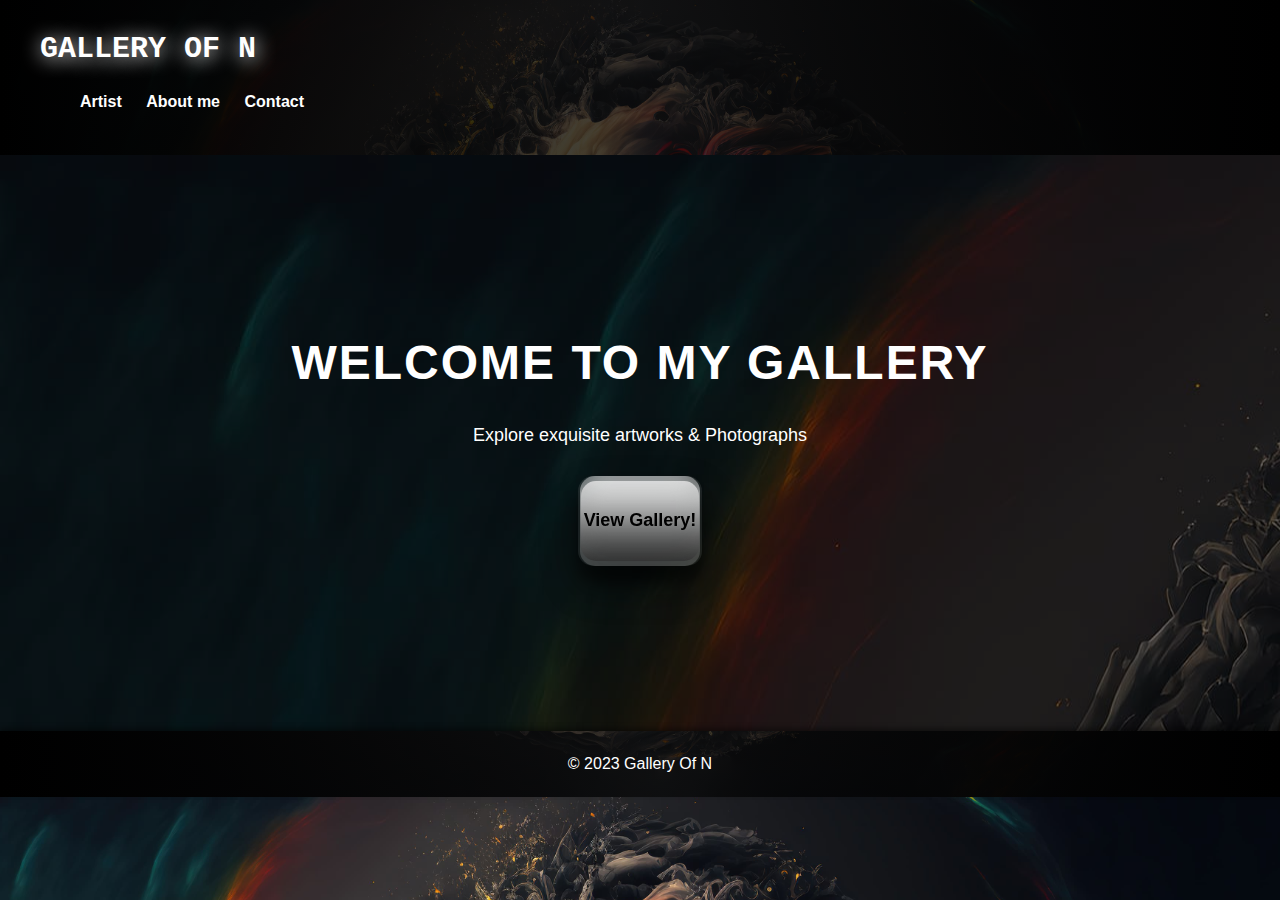
<file: index.html>
<!DOCTYPE html>
<html lang="en">
<head>
    <meta charset="UTF-8">
    <meta name="viewport" content="width=device-width, initial-scale=1.0">
    <title>Your Art Gallery</title>
    <link rel="stylesheet" href="main.css">
</head>
<body>
    <header>
        <nav>
            <div class="container">
                <h1><p class="text">Gallery Of N</p></h1>
                <ul>
                    <li><a href="artist.html">Artist</a></li>
                    <li><a href="about.html">About me</a></li>
                    <li><a href="contact.html">Contact</a></li>
                </ul>
            </div>
        </nav>
    </header>
    
    <section id="home" class="hero">
        <div class="container">
            
            <h2>Welcome to My Gallery</h2>
            <p>Explore exquisite artworks & Photographs</p>
            <div class="center-container">
                
                <div class="button" onclick="navigateToGallery()">
                    <button class="button">
                        View Gallery!
                    </button>
                    <span class="backdrop"></span>
                </div>
                
            </div>
        </div>
        
    </section>
    
    <footer>
        <div class="container">
            <p>&copy; 2023 Gallery Of N</p>
        </div>
    </footer>
    <script>
        function navigateToGallery() {
            // console.log("Function called!");
            window.location.href = "gallery.html"; // Example URL
        }
        </script>
        
   
</body>
</html>
</file>
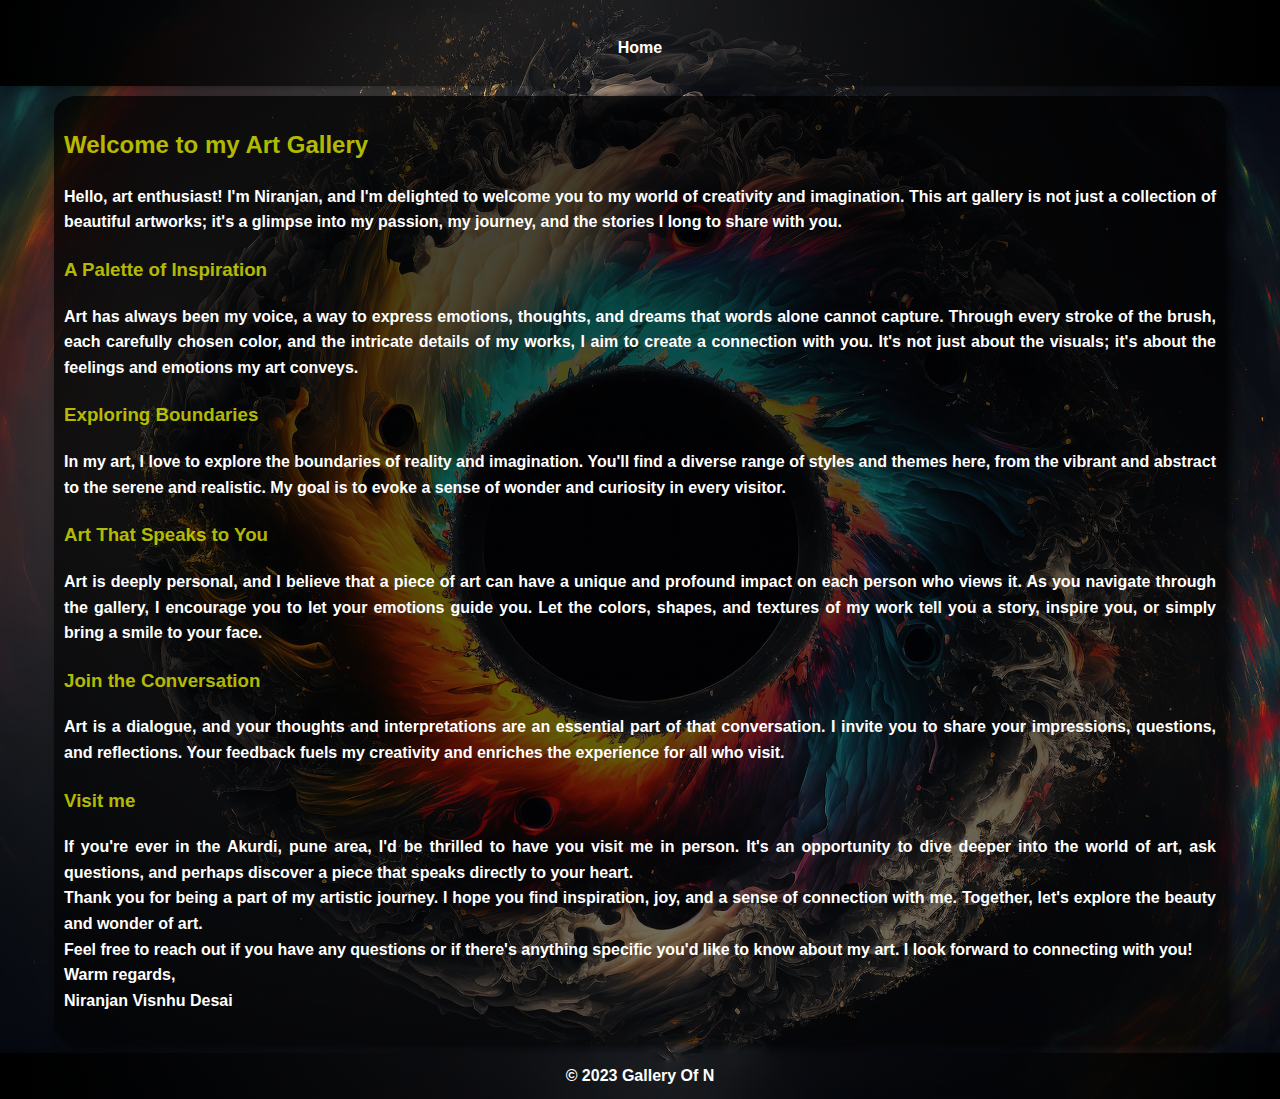
<file: about.html>
<!DOCTYPE html>
<html lang="en">
<head>
    <meta charset="UTF-8">
    <meta name="viewport" content="width=device-width, initial-scale=1.0">
    <link rel="stylesheet" href="about.css">
</head>
<body>



  <header>
    <!-- <h1>Sketch Gallery</h1> -->
    <ul class="header-menu">
        <li><a href="index.html">Home</a></li>
        <!-- Add more menu items if needed -->
    </ul>

<div class="main1">
    <div class="about-section">
        <div class="about-point">
            <h2>Welcome to my Art Gallery</h2>
            <p>Hello, art enthusiast! I'm Niranjan, and I'm delighted to welcome you to my world of creativity and imagination. This art gallery is not just a collection of beautiful artworks; it's a glimpse into my passion, my journey, and the stories I long to share with you.</p>
        </div>

        <div class="about-point">
            <h3>A Palette of Inspiration</h3>
            <p>Art has always been my voice, a way to express emotions, thoughts, and dreams that words alone cannot capture. Through every stroke of the brush, each carefully chosen color, and the intricate details of my works, I aim to create a connection with you. It's not just about the visuals; it's about the feelings and emotions my art conveys.</p>
        </div>

        <div class="about-point">
            <h3>Exploring Boundaries</h3>
            <p>In my art, I love to explore the boundaries of reality and imagination. You'll find a diverse range of styles and themes here, from the vibrant and abstract to the serene and realistic. My goal is to evoke a sense of wonder and curiosity in every visitor.</p>
        </div>

        <div class="about-point">
            <h3>Art That Speaks to You</h3>
            <p>Art is deeply personal, and I believe that a piece of art can have a unique and profound impact on each person who views it. As you navigate through the gallery, I encourage you to let your emotions guide you. Let the colors, shapes, and textures of my work tell you a story, inspire you, or simply bring a smile to your face.</p>
        </div>

        <div class="about-point">
            <h3>Join the Conversation</h3>
            <p>Art is a dialogue, and your thoughts and interpretations are an essential part of that conversation. I invite you to share your impressions, questions, and reflections. Your feedback fuels my creativity and enriches the experience for all who visit.</p>
        </div>

        <div class="about-point">
            <h3>Visit me</h3>
            <p>If you're ever in the Akurdi, pune area, I'd be thrilled to have you visit me in person. It's an opportunity to dive deeper into the world of art, ask questions, and perhaps discover a piece that speaks directly to your heart.</p>
            <p>Thank you for being a part of my artistic journey. I hope you find inspiration, joy, and a sense of connection with me. Together, let's explore the beauty and wonder of art.</p>
            <p>Feel free to reach out if you have any questions or if there's anything specific you'd like to know about my art. I look forward to connecting with you!</p>
            <p>Warm regards,</p>
            <p>Niranjan Visnhu Desai</p>
        </div>
    </div>
</div>

<footer>
  <p>&copy; 2023 Gallery Of N</p>
</footer>

</body>
</html>
</file>
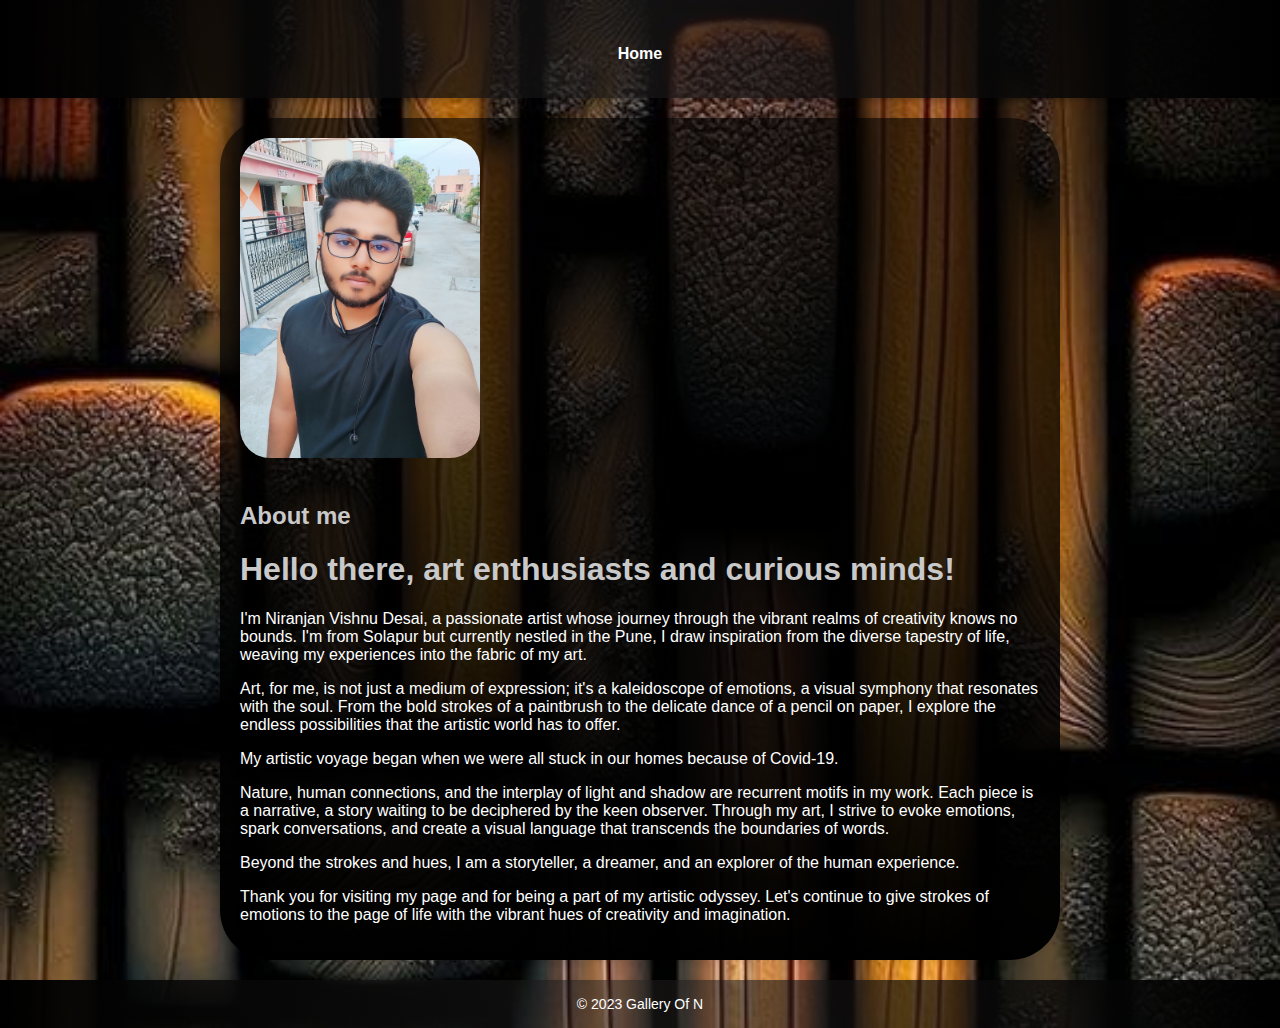
<file: artist.html>
<!DOCTYPE html>
<html lang="en">
<head>
    <title>Artist</title>
    <meta charset="UTF-8">
    <meta name="viewport" content="width=device-width, initial-scale=1.0">
    <link rel="stylesheet" href="artist.css">

<body>
  <div>  <header>
    <ul class="header-menu">
        <li><a href="index.html">Home</a></li>
        <!-- Add more menu items if needed -->
    </ul></div>


    <section>
        <img src="profile photo.jpg" alt="Artist Profile Photo">
        <h2>About me</h2>
        
    <h1>Hello there, art enthusiasts and curious minds!</h1>
    <p>I'm Niranjan Vishnu Desai, a passionate artist whose journey through the vibrant realms of creativity knows no bounds. I'm from Solapur but currently nestled in the Pune, I draw inspiration from the diverse tapestry of life, weaving my experiences into the fabric of my art.</p>

    <p>Art, for me, is not just a medium of expression; it's a kaleidoscope of emotions, a visual symphony that resonates with the soul. From the bold strokes of a paintbrush to the delicate dance of a pencil on paper, I explore the endless possibilities that the artistic world has to offer.</p>

    <p>My artistic voyage began when we were all stuck in our homes because of Covid-19.</p>

    <p>Nature, human connections, and the interplay of light and shadow are recurrent motifs in my work. Each piece is a narrative, a story waiting to be deciphered by the keen observer. Through my art, I strive to evoke emotions, spark conversations, and create a visual language that transcends the boundaries of words.</p>

    <p>Beyond the strokes and hues, I am a storyteller, a dreamer, and an explorer of the human experience.</p>

    <p>Thank you for visiting my page and for being a part of my artistic odyssey. Let's continue to give strokes of emotions to the page of life with the vibrant hues of creativity and imagination.</p>


    </section>
    <footer>
        <p>&copy; 2023 Gallery Of N</p>
    </footer>
</body>
</head>
</html>
</file>
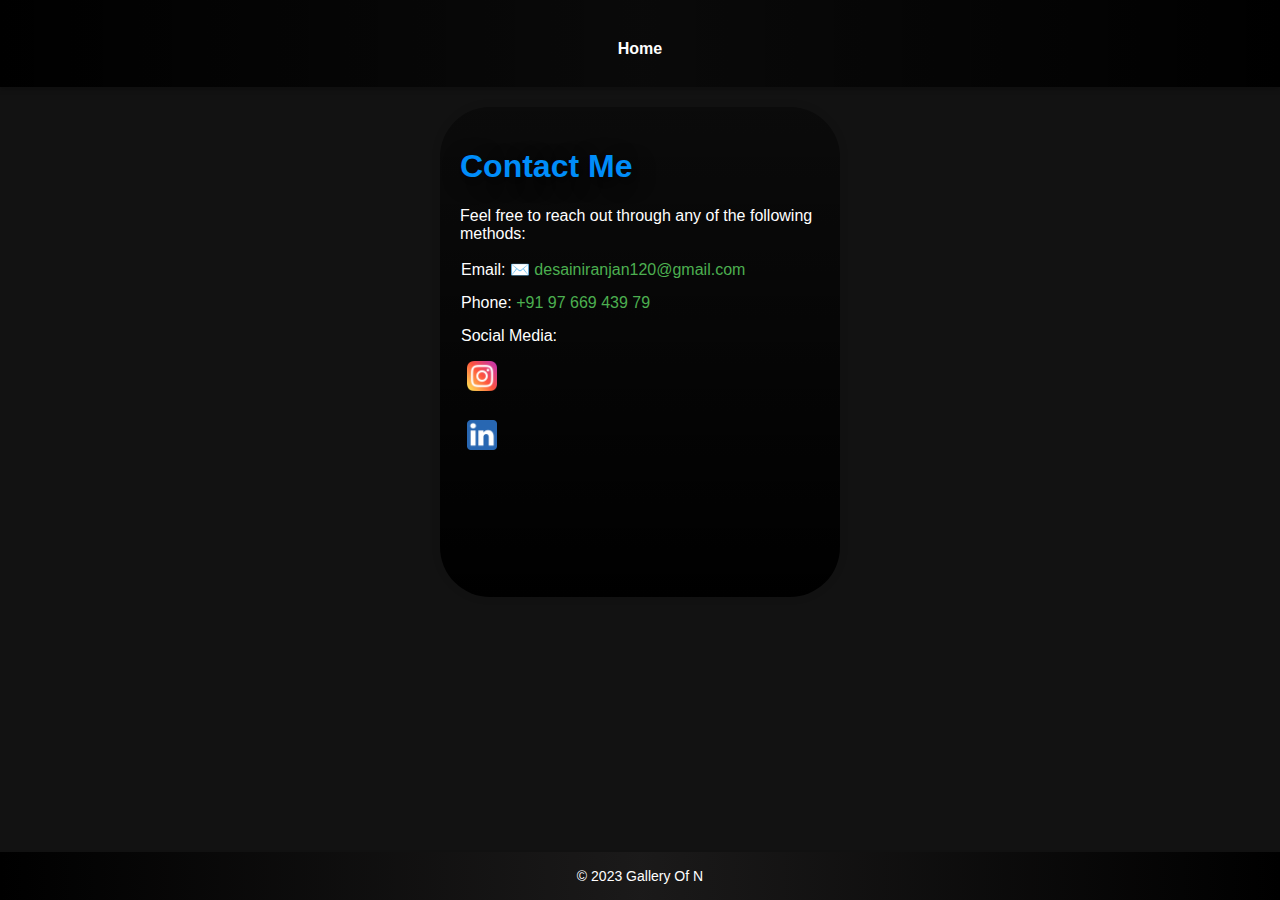
<file: contact.html>
<!DOCTYPE html>
<html lang="en">

<head>
    <meta charset="UTF-8">
    <meta name="viewport" content="width=device-width, initial-scale=1.0">
    <link rel="stylesheet" href="contact.css"> <!-- Link to your external CSS file -->
    <title>Contact Me</title>
</head>

<body>
    <header>
        <nav>
            <ul class="header-menu">
                <li><a href="index.html">Home</a></li>
                <!-- You can add more menu items here if needed -->
            </ul>
        </nav>
    </header>

    <div class="all">
        <div class="container">
            <h1>Contact Me</h1>
            <p>Feel free to reach out through any of the following methods:</p>

            <ul>
                <li>Email: <a href="mailto:desainiranjan120@gmail.com">✉️ desainiranjan120@gmail.com</a></li>
                <li>Phone: <a href="tel:+919766943979">+91 97 669 439 79</a></li>
                <li class="sm">Social Media:
                    <ul>
                        <li><a href="https://instagram.com/niranjan_0_4?igshid=NzZhOTFlYzFmZQ==" target="_blank" rel="noopener">
                                <img src="insta.png" alt="Instagram" class="social-icon">
                            </a></li>
                        <li><a href="https://www.linkedin.com/in/niranjan-desai-3b6a832b1" target="_blank" rel="noopener">
                                <img src="li.png" alt="LinkedIn" class="social-icon"></a></li>
                    </ul>
                </li>
            </ul>
        </div>
    </div>

    <footer>
        <p>&copy; 2023 Gallery Of N</p>
    </footer>
</body>

</html>
</file>
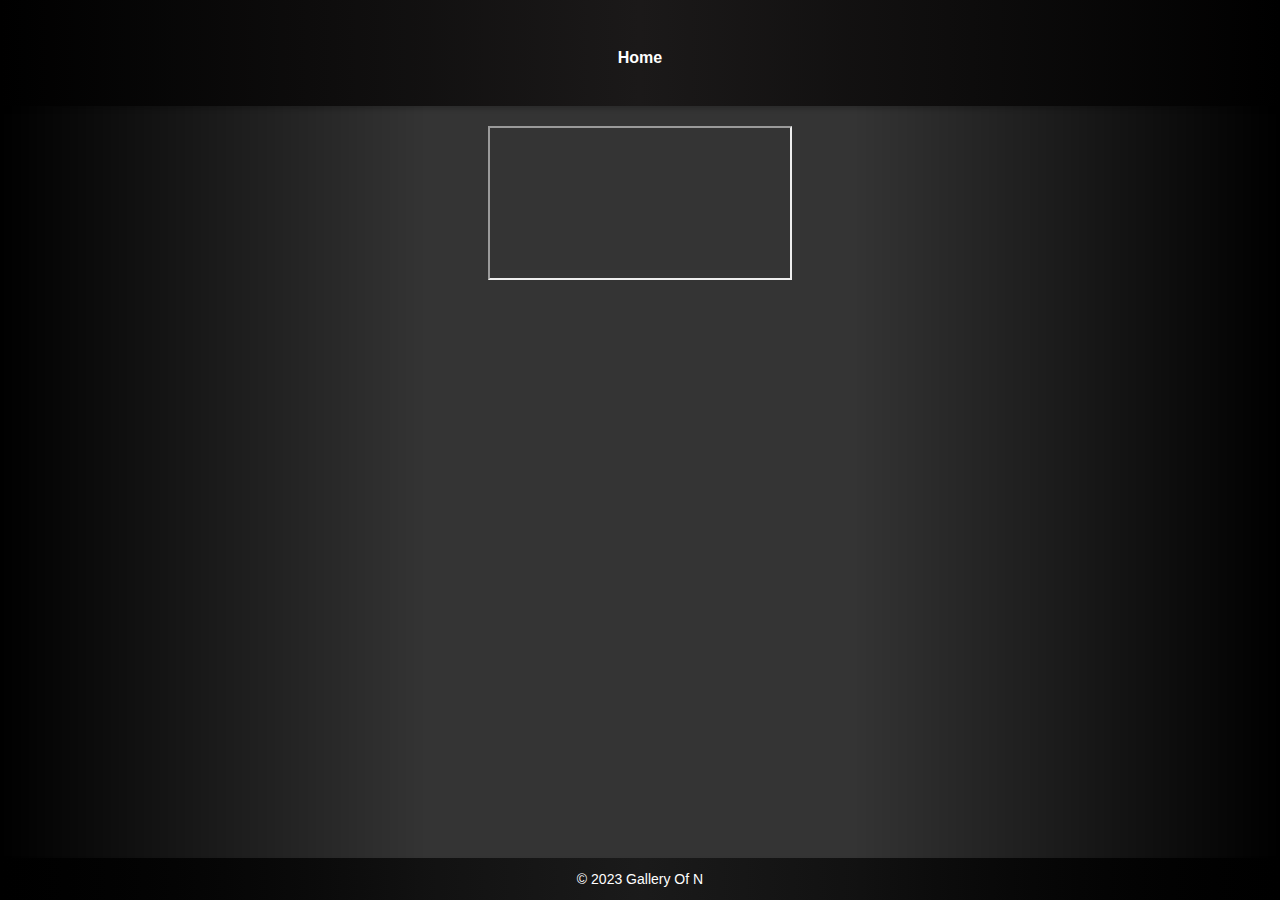
<file: form.html>
<!DOCTYPE html>
<html lang="en">
<head>
    <meta charset="UTF-8">
    <meta name="viewport" content="width=device-width, initial-scale=1.0">
    <link rel="stylesheet" href="form.css">
</head>
<body>
    <header>
        <ul class="header-menu">
            <li><a href="index.html">Home</a></li>
            <!-- Add more menu items if needed -->
        </ul>
    </header>
    
    <div class="form" style="text-align: center;">
        <iframe src="https://forms.gle/6Hvygj5sBbGwvydY7">Loading…</iframe>
    </div>

    <footer>
        <p>&copy; 2023 Gallery Of N</p>
    </footer>
</body>
</html>
</file>
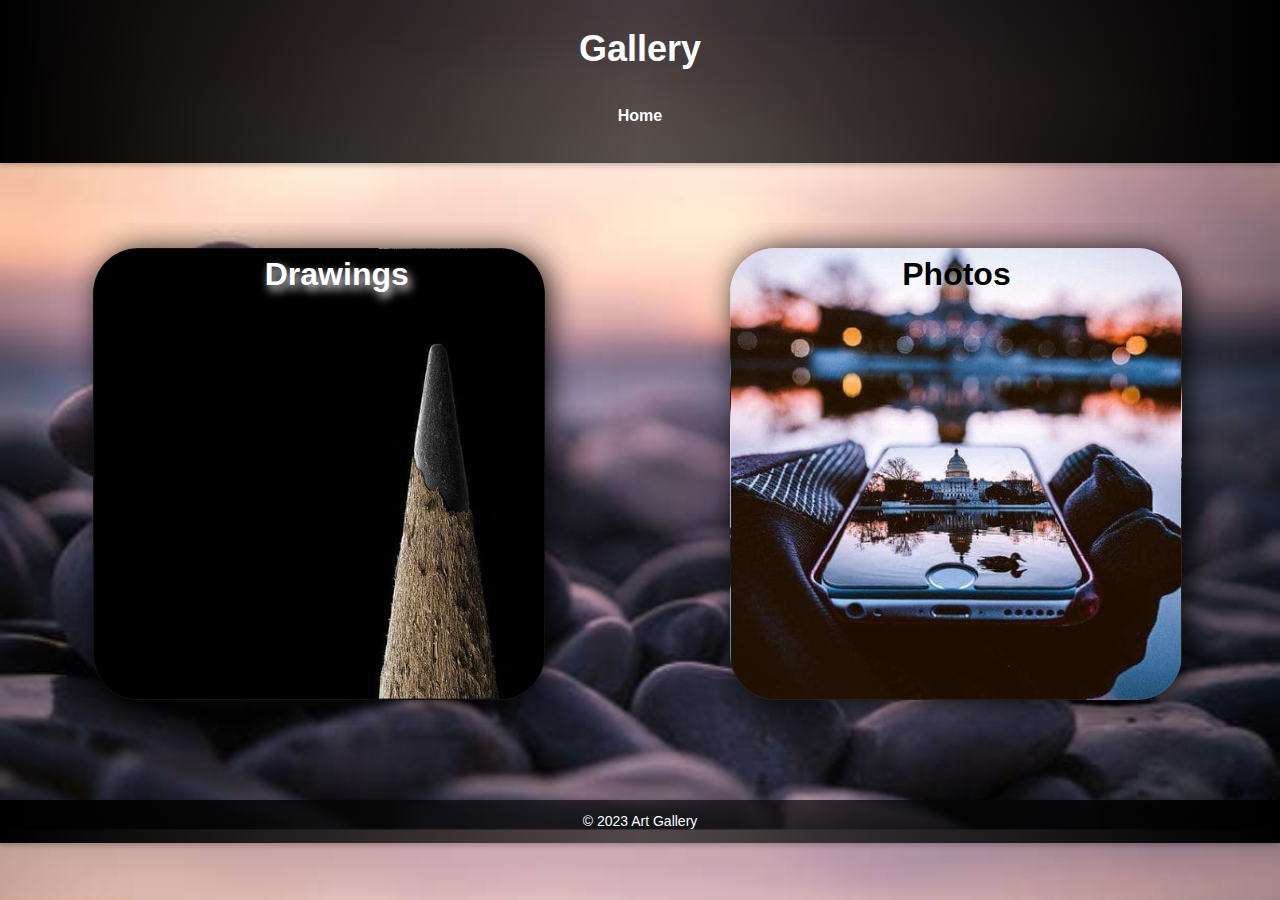
<file: gallery.html>
<!DOCTYPE html>
<html lang="en">
<head>
    <meta charset="UTF-8">
    <meta name="viewport" content="width=device-width, initial-scale=1.0">
    <link rel="stylesheet" href="gallery.css">
    <title>Your Gallery</title>
</head>
<body>

    <header>
        <h1>Gallery</h1>
        <nav>
            <ul class="header-menu">
                <li><a href="index.html">Home</a></li>
                <!-- Add more menu items if needed -->
            </ul>
        </nav>
    </header>

    <!-- <div class="art-gallery">
        <section class="gallery-item" id="drawing-section">
            <a href="sketch.html" class="gallery-link" id="photo-link">Sketches</a>
        </section>

        <section class="gallery-item" id="photo-section">
            <a href="photo.html" class="gallery-link" id="photo-link">Photographs</a>
        </section>
    </div> -->

    <div class="art-gallery">
        <a href="sketch.html" class="gallery-link" id="drawing-link">
            <section class="gallery-item" id="drawing-section">
                <h1 style="margin-left: 19vh; text-decoration: none;color: white;">Drawings</h1>
            </section>
        </a>
    
        <a href="photo.html" class="gallery-link" id="photo-link">
            <section class="gallery-item" id="photo-section">
                <h1 style="margin-left: 19vh; text-decoration: none; color: rgb(0, 0, 0);">Photos</h1>
            </section>
        </a>
    </div>
    

    <footer>
        <p>&copy; 2023 Art Gallery</p>
    </footer>

</body>
</html>
</file>
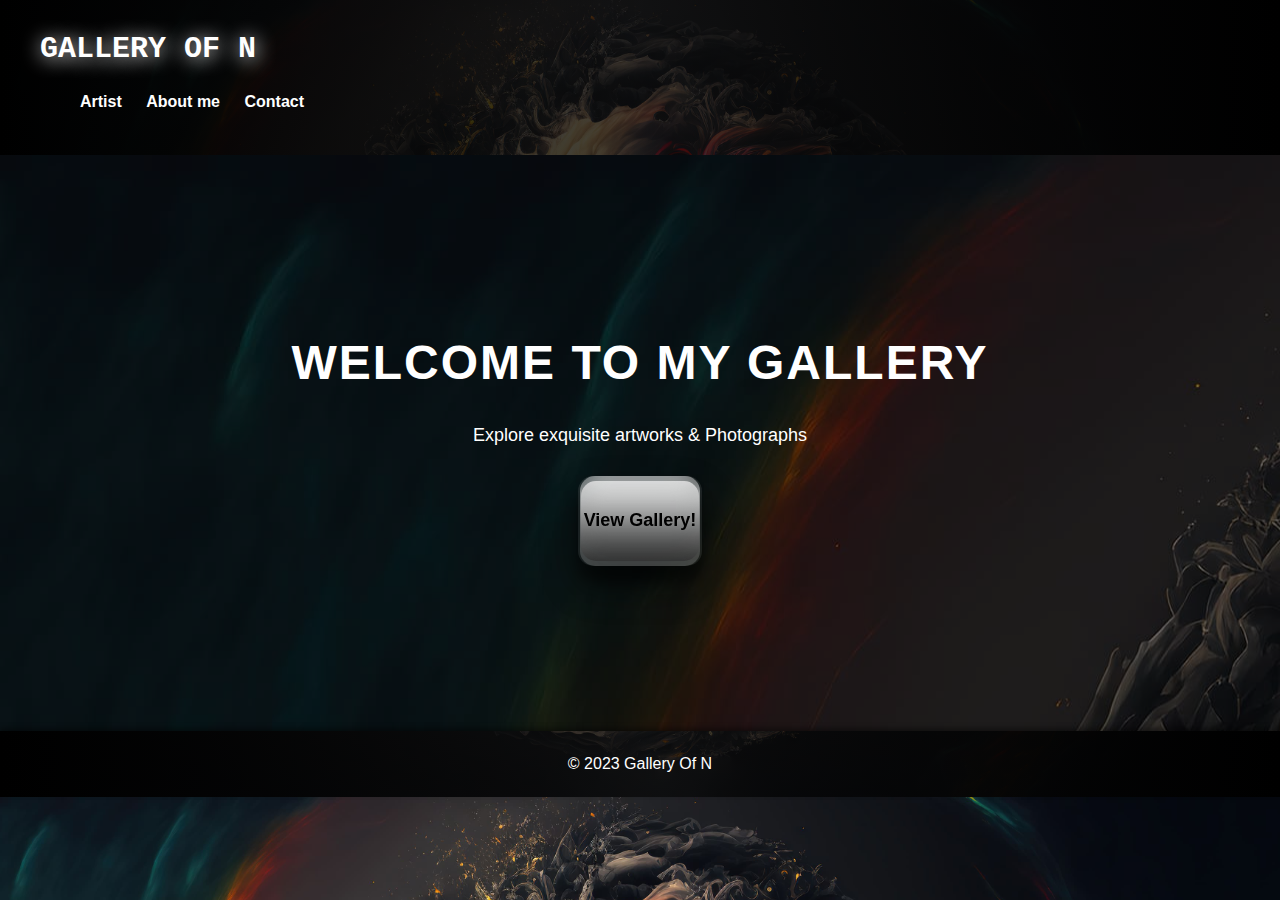
<file: main.html>
<!DOCTYPE html>
<html lang="en">
<head>
    <meta charset="UTF-8">
    <meta name="viewport" content="width=device-width, initial-scale=1.0">
    <title>Your Art Gallery</title>
    <link rel="stylesheet" href="main.css">
</head>
<body>
    <header>
        <nav>
            <div class="container">
                <h1><p class="text">Gallery Of N</p></h1>
                <ul>
                    <li><a href="artist.html">Artist</a></li>
                    <li><a href="about.html">About me</a></li>
                    <li><a href="contact.html">Contact</a></li>
                </ul>
            </div>
        </nav>
    </header>
    
    <section id="home" class="hero">
        <div class="container">
            
            <h2>Welcome to My Gallery</h2>
            <p>Explore exquisite artworks & Photographs</p>
            <div class="center-container">
                
                <div class="button" onclick="navigateToGallery()">
                    <button class="button">
                        View Gallery!
                    </button>
                    <span class="backdrop"></span>
                </div>
                
            </div>
        </div>
        
    </section>
    
    <footer>
        <div class="container">
            <p>&copy; 2023 Gallery Of N</p>
        </div>
    </footer>
    <script>
        function navigateToGallery() {
            // console.log("Function called!");
            window.location.href = "gallery.html"; // Example URL
        }
        </script>
        
   
</body>
</html>
</file>
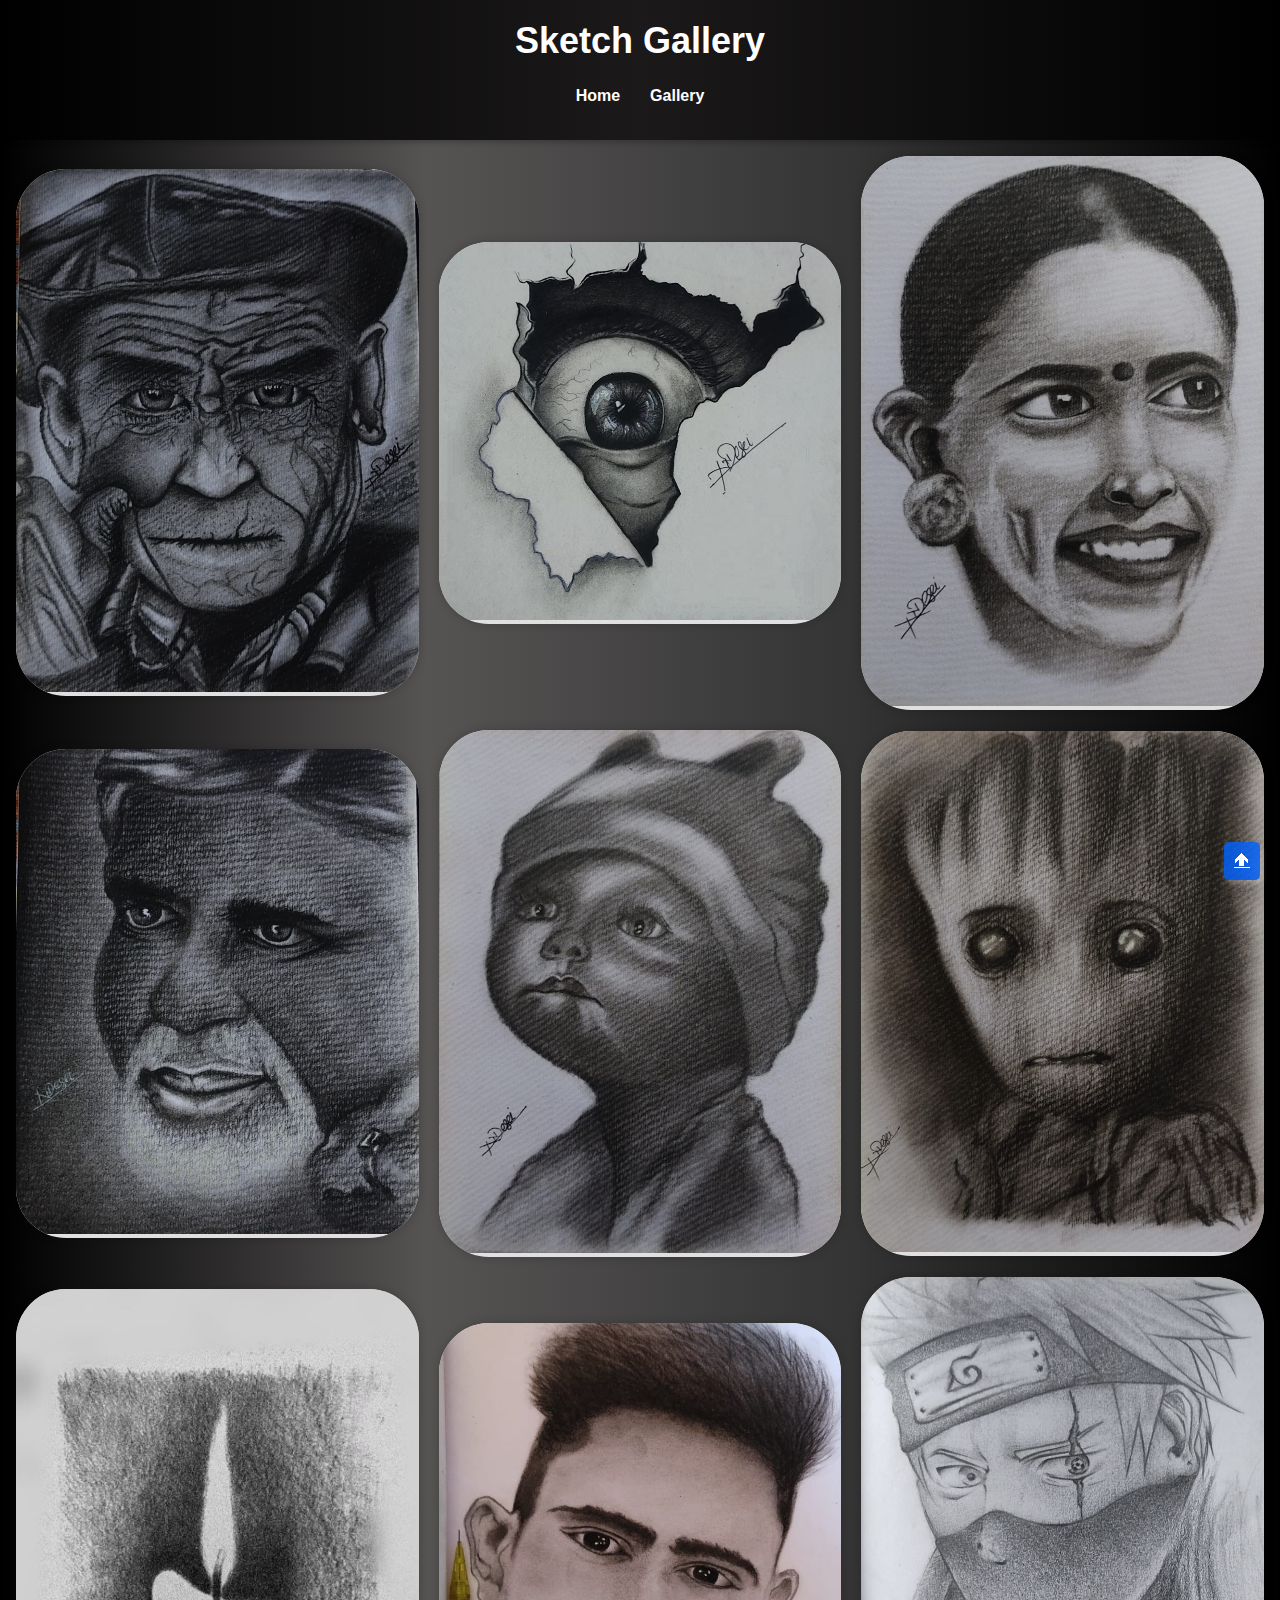
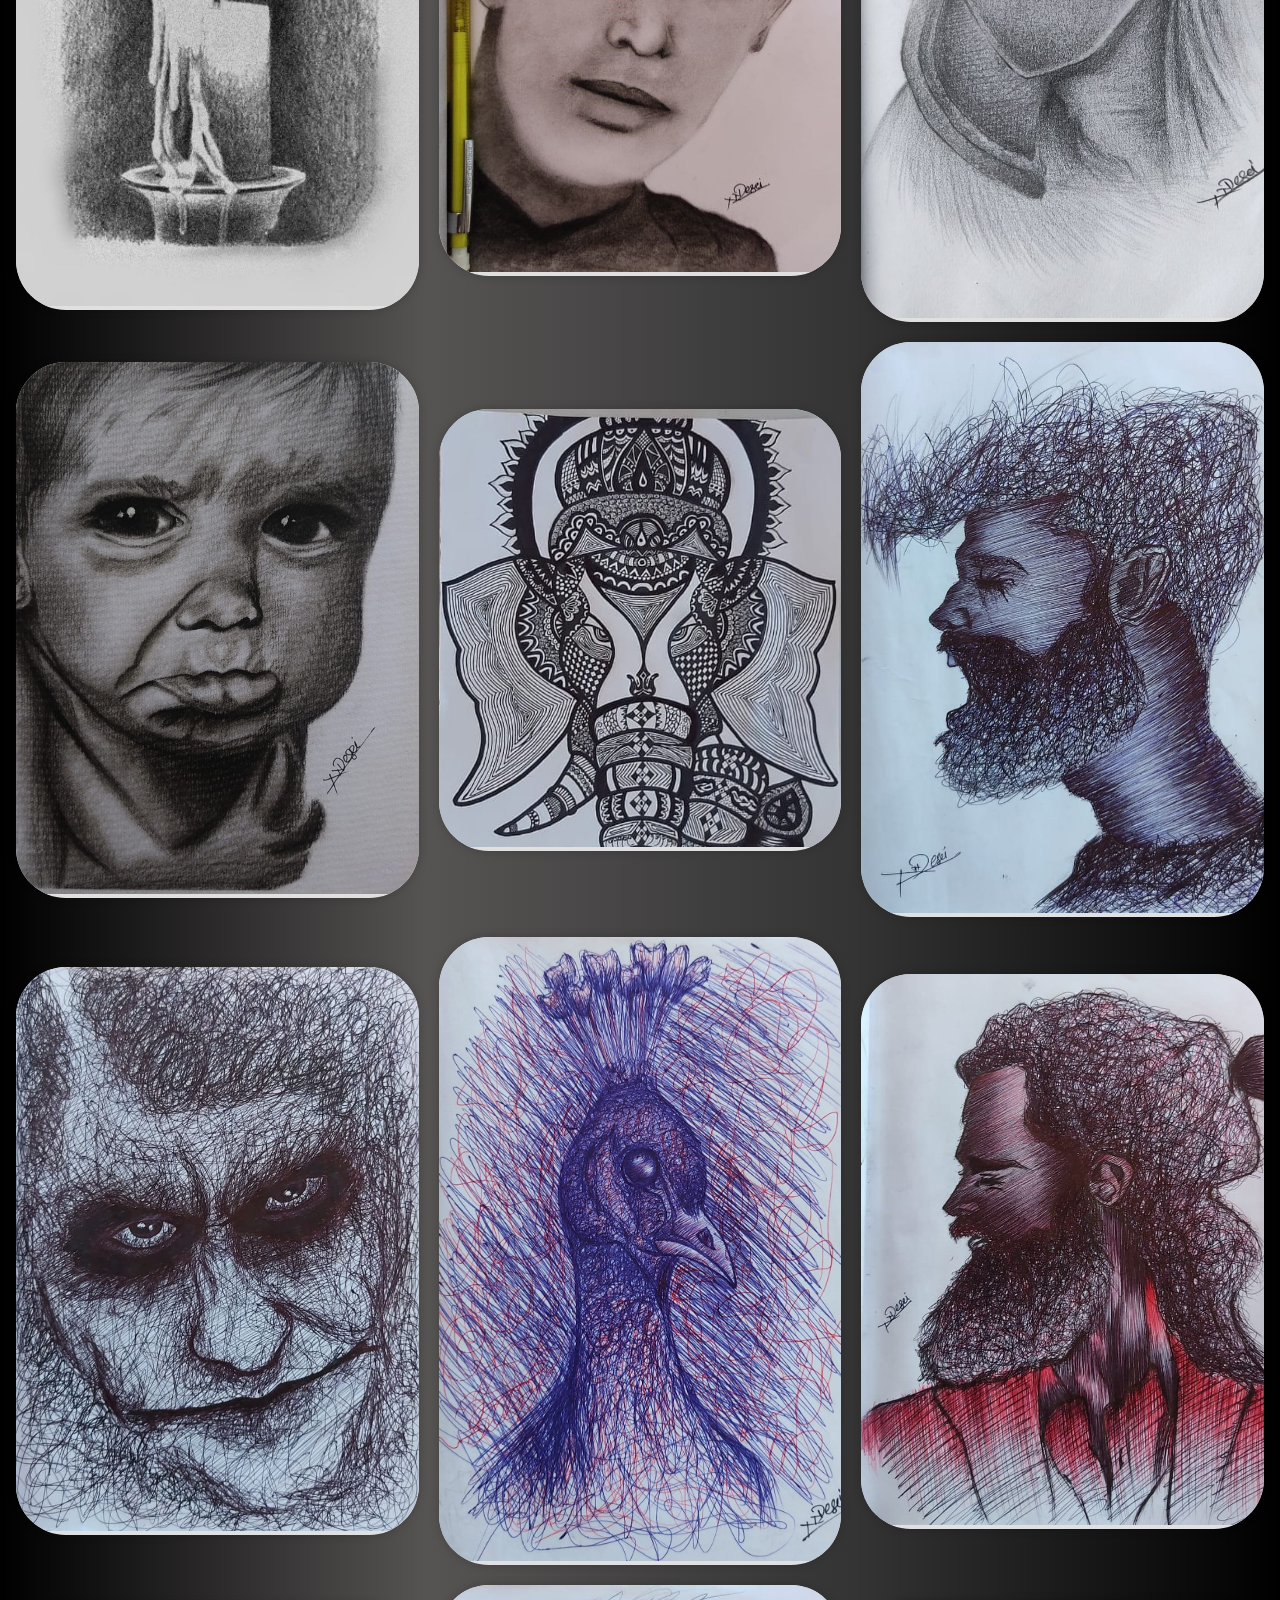
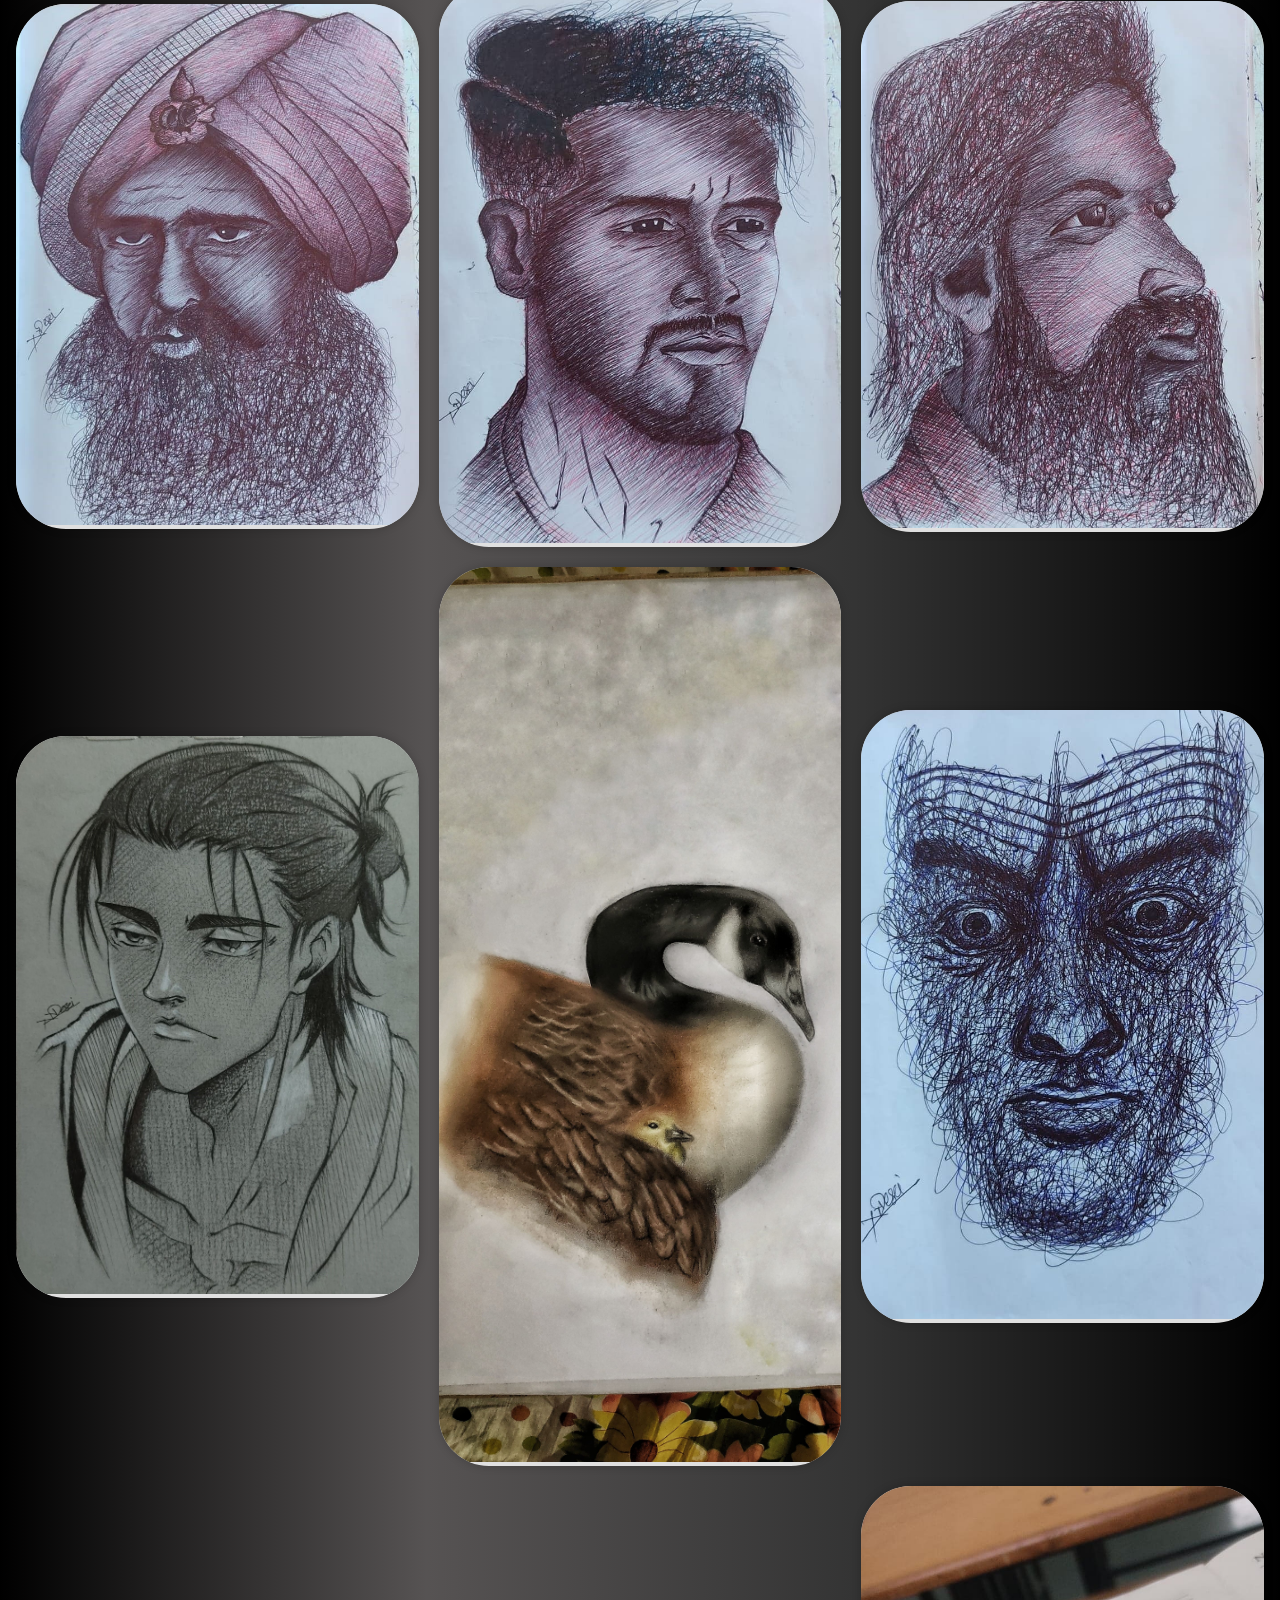
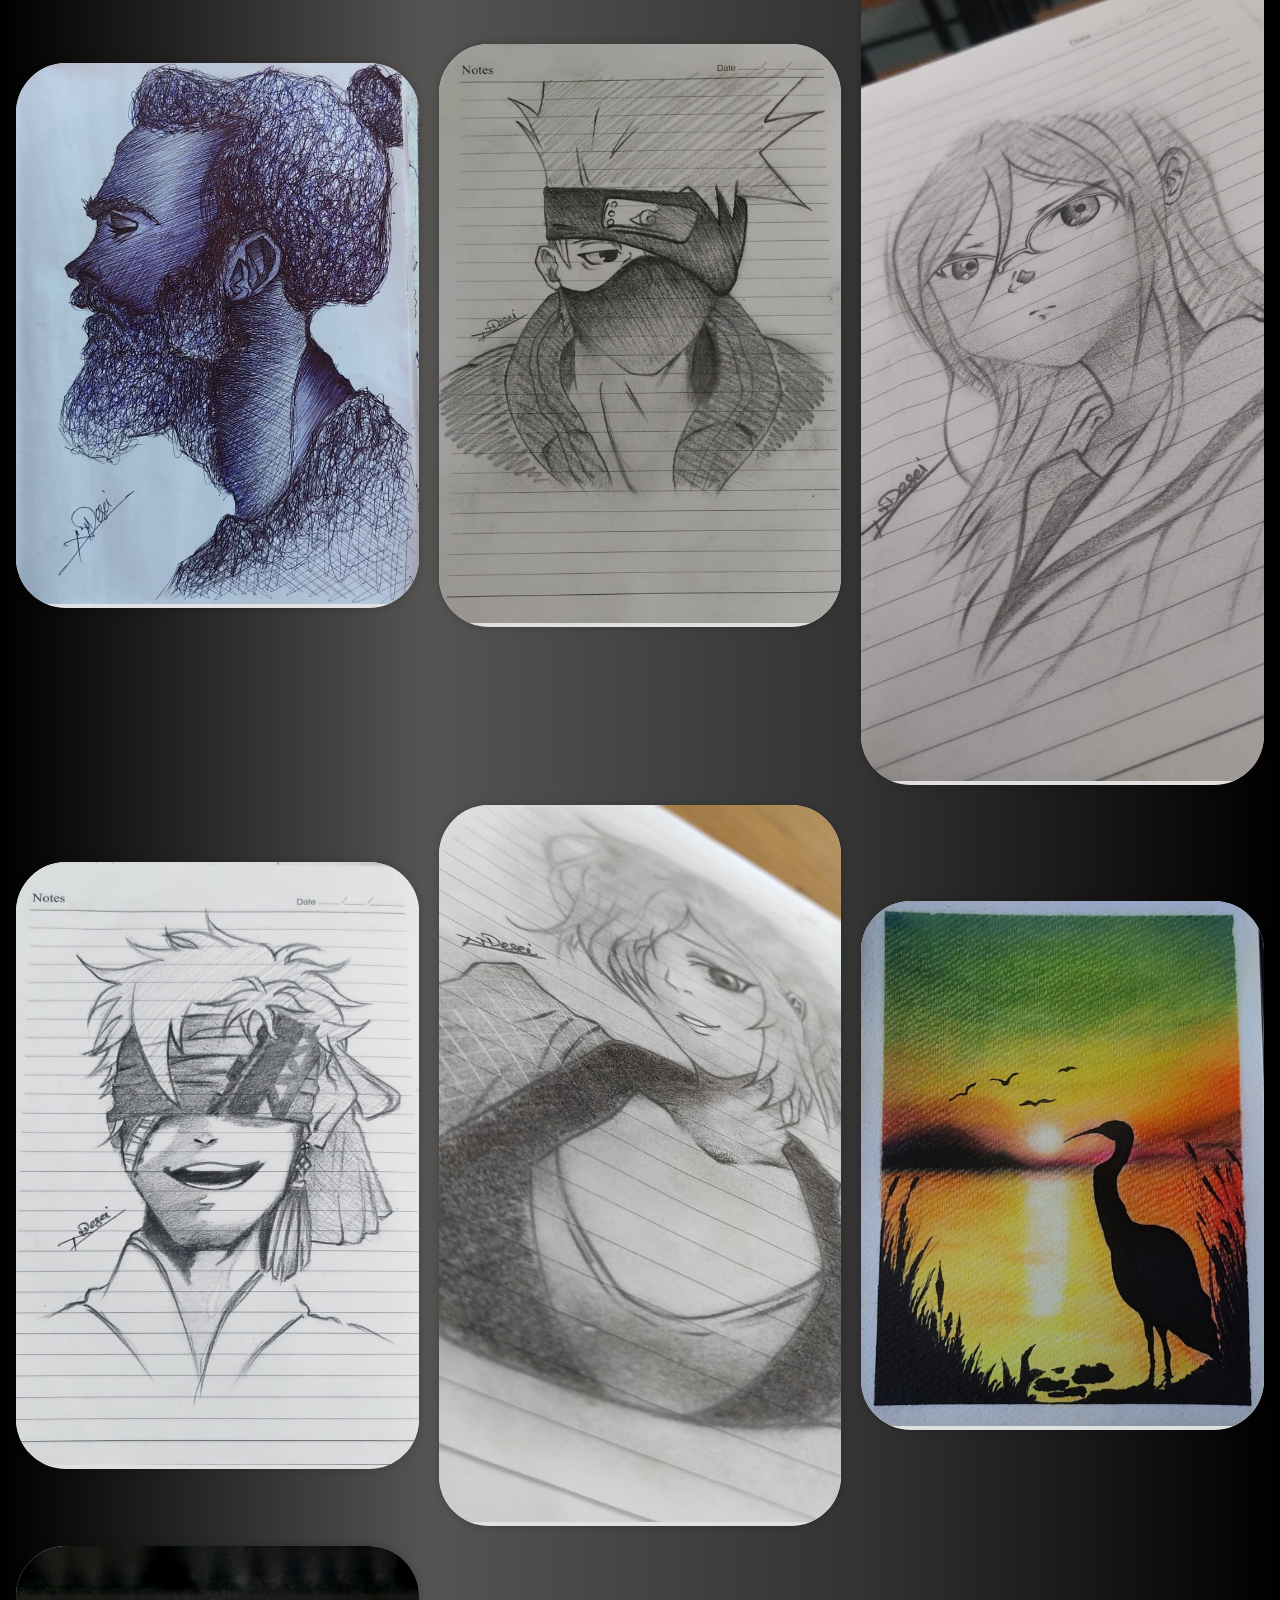
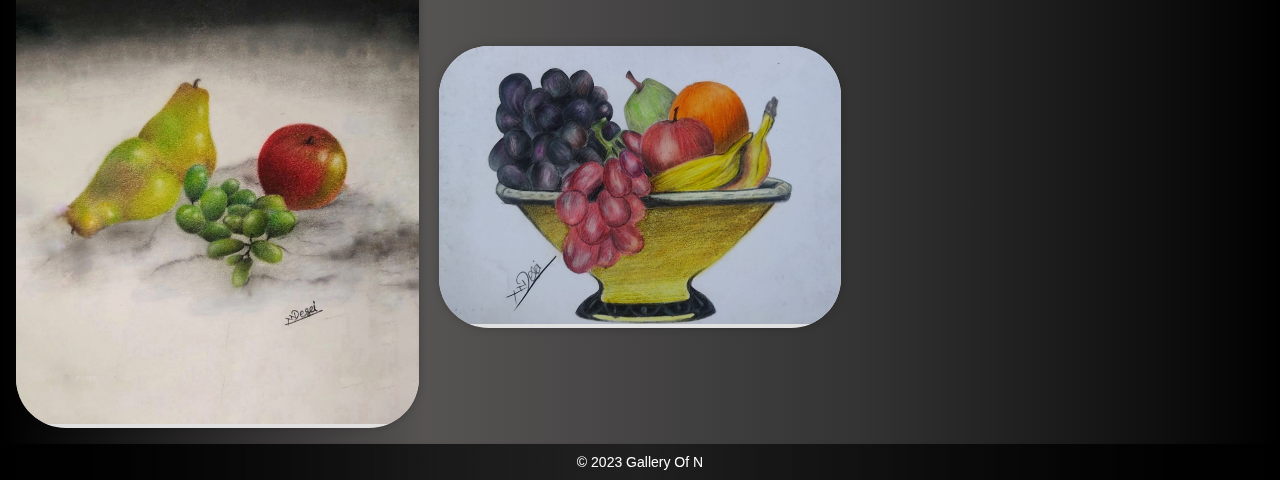
<file: sketch.html>
<!DOCTYPE html>
<html lang="en">
<head>
    <meta charset="UTF-8">
    <meta name="viewport" content="width=device-width, initial-scale=1.0">
    <title>Sketch Gallery</title>
    <link rel="stylesheet" href="sketch.css">
</head>
<body>
    <header>
        <h1>Sketch Gallery</h1>
        <ul class="header-menu">
            <li><a href="index.html">Home</a></li>
            <li><a href="gallery.html">Gallery</a></li>
            <!-- Add more menu items if needed -->
        </ul>
        
        
    </header>
    </div>
    <section id="gallery">
    <div class="photo">
        <img src="s8.jpeg" alt="Photo 8">
      </div>
      <div class="photo">
        <img src="s9.jpeg" alt="Photo 9">
      </div>
      <div class="photo">
        <img src="s16.jpeg" alt="Photo 16">
      </div>
      <div class="photo">
        <img src="s11.jpeg" alt="Photo 11">
      </div>
      <div class="photo">
        <img src="s14.jpeg" alt="Photo 14">
      </div>
      <div class="photo">
        <img src="s15.jpeg" alt="Photo 15">
      </div>
      <div class="photo">
        <img src="new3.jpeg" alt="Photo new3">
      </div>
      <div class="photo">
        <img src="s28.jpeg" alt="Photo 28">
      </div>
      <div class="photo">
        <img src="s13.jpeg" alt="Photo 13">
      </div>
      <div class="photo">
        <img src="s17.jpeg" alt="Photo 17">
      </div>
      <div class="photo">
        <img src="s18.jpeg" alt="Photo 18">
      </div>
      <div class="photo">
        <img src="s19.jpeg" alt="Photo 19">
      </div>
      <div class="photo">
        <img src="s20.jpeg" alt="Photo 20">
      </div>
      <div class="photo">
        <img src="s21.jpeg" alt="Photo 21">
      </div>
      <div class="photo">
        <img src="s22.jpeg" alt="Photo 22">
      </div>
      <div class="photo">
        <img src="s23.jpeg" alt="Photo 23">
      </div>
      <div class="photo">
        <img src="s24.jpeg" alt="Photo 24">
      </div>
      <div class="photo">
        <img src="s25.jpeg" alt="Photo 25">
      </div>
      <div class="photo">
        <img src="eren.jpg" alt="Photo 24">
      </div>
      <div class="photo">
        <img src="bird.jpeg" alt="Photo 25">
      </div>
      <div class="photo">
        <img src="s27.jpeg" alt="Photo 24">
      </div>
      <div class="photo">
        <img src="s26.jpeg" alt="Photo 25">
      </div>
    <div class="photo">
      <img src="s2.jpeg" alt="Photo 9">
    </div>
    <div class="photo">
      <img src="s3.jpeg" alt="Photo 16">
    </div>
    <div class="photo">
      <img src="s4.jpeg" alt="Photo 11">
    </div>
    <div class="photo">
    <img src="s5.jpeg" alt="Photo 8">
</div>
<div class="photo">
  <img src="s12.jpeg" alt="Photo 11">
</div>  

<div class="photo">
    <img src="new2.jpeg" alt="Photo 8">
</div>
<div class="photo">
  <img src="s10.jpeg" alt="Photo 11">
</div>  
      
   </section>
    <a id="scrollToTop" href="sketch.html" onclick="">🡹</a>


    <footer>
        <p>&copy; 2023 Gallery Of N</p>
    </footer>
</body>
</html>
</file>
<file: main.css>
::-webkit-scrollbar{
    width: 0;
    height: 0;
}


body, h1, h2, p {
    margin: 0;
    padding: 0;
}

body {
    background-image: url('main.jpg');
    background-size: cover;
    background-position: center;
    
    overflow-y: scroll;
    font-family: 'Amatic SC', sans-serif;
    background-color: #f8f8f8;
    line-height: 1.6;
}

.container {
    max-width: 1200px;
    margin: 0 auto;
    padding: 20px;
}

header {
    
    background:linear-gradient(to right, #000000,#0b0b0bbd,#000000) ;
    color: #fff;
    padding: 4.5px 0;
    box-shadow: 0px 3px 5px rgba(0, 0, 0, 0.2);
}

header h1 {
    font-family: 'Courier New', monospace;
    font-size: 30px;
    text-transform: uppercase;
}
.text{
    text-shadow: 1px 2px 20px rgb(255, 255, 255);
}

nav ul {
    list-style: none;
}

nav ul li {
    display: inline;
    margin-right: 20px;
}

nav a {
    color: #fff;
    text-decoration: none;
    font-weight: bold;
    transition: color 0.3s ease;
}

nav a:hover {
    color: #ff9800;
}

.hero {
    /* background-image: url('main.jpg');
    background-size: cover; */
    text-align: center;
    color: #fff;
    padding: 150px 0;
}

.hero h2 {
    font-size: 48px;
    text-transform: uppercase;
    letter-spacing: 2px;
    margin-bottom: 20px;
}

.hero p {
    font-size: 18px;
    margin-bottom: 30px;
}
.center-container {
    display: flex;
    justify-content: center;
    align-items: center;
    height: 9vh; /* This centers vertically within the viewport */
}


.button {
    display: flex;
    justify-content: center;
    align-items: center;
    height: 100vh;
    margin: 0;
    /* height: auto; */
    background: transparent;
    padding: 0;
    border: none;
  }

  .button {
    width: 120px;
    height: 90px;
    border-radius: 15px;
    -webkit-backdrop-filter: blur(10px);
    backdrop-filter: blur(10px);
    background-color: rgba(255, 255, 255, 0.1);
    border: 0px;
    cursor: pointer;
    outline: 0px;
    padding: 0 2px;
    font-weight: 600;
    font-size: 18px;
    font-weight: bold;
    color: rgb(0, 0, 0);
    box-shadow: rgba(0, 0, 0, 0.3) 0px 19px 38px, rgba(0, 0, 0, 0.22) 0px 15px 12px;
  }
  
  .backdrop {
    position: absolute;
    width: 118px;
    height: 80px;
    background:linear-gradient(to top,rgba(0, 0, 0, 0.692),rgba(255, 255, 255, 0.705));
    z-index: -1;
    top: 50%;
    left: 50%;
    border-radius: 15px;
    transform: translateX(-50%) translateY(-50%);
    transition: all ease-in-out 0.5s;
  }
  
  .button:hover + .backdrop {
    top: 48%;
    box-shadow: rgba(0, 0, 0, 0.3) 0px 19px 38px, rgba(0, 0, 0, 0.22) 0px 15px 12px;
    transform: rotate(15deg) translateX(-50%) translateY(-50%);
  }
  
  .button:active,.button:active +.backdrop {
    box-shadow: none;
  }

/* Gallery Section */
#gallery {
    background-color: #fff;
    padding: 40px 0;
}

#gallery h2 {
    font-size: 36px;
    text-transform: uppercase;
    margin-bottom: 20px;
}
/* Footer */
footer {
    background:linear-gradient(to right, #000000,#0b0b0bb9,#000000) ;
    color: #fff;
    text-align: center;
    position: relative;
    padding: 0px 0;
    box-shadow: 0px -3px 5px rgba(0, 0, 0, 0.397);
}

@media screen and (max-width: 768px) {
    /* Styles for screens with a width of 768px or less (e.g., mobile devices) */
  }
  @media screen and (min-width: 769px) {
    /* Styles for screens with a width of 769px or more (e.g., tablets and desktops) */
  }
  
/* Add gradient background to specific sections */
.hero {
    background-image: linear-gradient(rgba(0, 0, 0, 0.5), rgba(0, 0, 0, 0.5)), url('main.jpg');
}

/* Additional styling can be added as needed */
</file>
<file: artist.css>
::-webkit-scrollbar{
    height: 0;
    width: 0;
    
}
body {
    background-image: url('artist.jpg');
    background-size: cover;
    /* position: relative; */
    overflow-y: scroll;
    font-family: Arial, sans-serif;
    margin: 0;
    padding: 0;
    background-color: #f4f4f4;
}

header {
  /* position: fixed;
  width: 1496px;
  top: 0px;
  padding: 1em; */
    background:linear-gradient(to right, #000000,#1b1919a8,#000000) ;
    color: #fff;
    padding: 4.5px 0;
    box-shadow: 0px 3px 5px rgba(0, 0, 0, 0.2);
    /* background-color: #333; */
    /* color: #fff; */
    text-align: center;
    /* z-index: 1; */
    padding: 20px;
}

/* Style the h1 tag in the header */
header h1 {
    font-size: 36px;
}

.header-menu {
    list-style: none; /* Remove default list styles */
    padding: 0; /* Remove default padding */
    margin: 0; /* Remove default margin */
    /* background-color: #333; Background color for the header menu */
    display: flex; /* Make the menu items horizontal */
    justify-self: center;
    justify-content: center;
}

.header-menu li {
    margin: 15px ; /* Add spacing between menu items */
    padding-top: 10px;
    
}

.header-menu a {
    font-weight: bold;
    text-decoration: none; /* Remove underline from links */
    color: white; /* Text color for links */
}

/* Style for the link when hovered */
.header-menu a:hover {
   color: orange;
}


section {
    border-radius: 50px;
    max-width: 800px;
    margin: 20px auto;
    padding: 20px;
    background:linear-gradient(to top, black,#0000009a) ;
    box-shadow: 0px 0px 10px rgba(0, 0, 0, 0.1);
    transition: box-shadow 0.3s ease;
}



section:hover {
    box-shadow: 0px 0px 20px rgba(0, 0, 0, 0.2);
}

h1, h2 {
    color: #c9c9c9;
}

p {
    color: #ffffff;
}

img {
  width: 30%;
  border-radius: 30px;
  margin-bottom: 20px;
  transition: transform 0.3s ease;
}

/* Media query for mobile view */
@media (max-width: 767px) {
  img {
      min-width: 50%; /* Adjust the size for mobile view */
      max-width: 70%;
      height: auto; /* Make the height auto for better responsiveness */
  }
}


img:hover {
    transform: scale(1.1);
}

ul {
    list-style-type: none;
    padding: 0;
}

li {
    margin-bottom: 8px;
    transition: color 0.3s ease;
}

li:hover {
    color: #ff6600;
}

.main{
   /* position:absolute; */

   display: flex;
   justify-content: center;
   align-items: center;
   position: relative;
   /* left: 69vh ; */

   

}

.form{
  display: flex;
  justify-content: center;
  align-items: center;
}
::-webkit-scrollbar{
  height: 0px;
  width: 0px;
}

footer {
    background: linear-gradient(to right, #000000, #2422227b, #000000);
    color: white;
    padding: 2px 0;
    box-shadow: 0px 3px 5px rgba(0, 0, 0, 0.2);
    text-align: center;
    position: relative;
    bottom: 0;
    width: 100%;
  }
  
  /* Make it responsive */
  @media (max-width: 768px) {
    .footer {
      font-size: 14px; /* Adjust font size for smaller screens */
    }
  }
  
  
  footer p {
    color: white;
    font-size: 14px;
  }
  
  @media screen and (max-width: 768px) {
    /* Styles for screens with a width of 768px or less (e.g., mobile devices) */
  }
  @media screen and (min-width: 769px) {
    /* Styles for screens with a width of 769px or more (e.g., tablets and desktops) */
  }
</file>
<file: contact.css>
::-webkit-scrollbar{
    height: 0;
    width: 0;
    
}
body {
  font-family: 'Roboto', sans-serif;
  background-color: #121212;
  color: #fff;
  margin: 0;
  padding: 0;

}

header {
  background: linear-gradient(to right, #000000, #0000007b, #000000);
  color: #fff;
  padding: 4.5px 0;
  box-shadow: 0px 3px 5px rgba(0, 0, 0, 0.2);
}

header h1 {
  font-size: 36px;
}

.header-menu {
  list-style: none;
  padding: 10px;
  margin: 0;
  display: flex;
  justify-content: center;
}

.header-menu li {
  margin: 15px;
  padding-top: 10px;
}

.header-menu a {
  font-weight: bold;
  text-decoration: none;
  color: white;
}

.header-menu a:hover {
  color: orange;
}

.social-icon {
  width: 30px;
  height: 30px;
  margin: 5px;
}
.container h1{
  text-shadow: 3px 5px 20px rgb(0, 0, 0);
  
  /* Apply backdrop filter for blur */
  webkit-backdrop-filter: blur(10px);
}
.container {
  /* max-width: 800px;
  margin: 50px auto;
  padding: 20px;
  background-color: #000000ae;
  box-shadow: 0 0 20px rgba(0, 0, 0, 0.484);
  border-radius: 15px; */
  border-radius: 50px;
  width: 40vh;
  height: 50vh;
  margin: 20px auto;
  padding: 20px 20px 20px 20px;
  background:linear-gradient(to top, black,#00000069) ;
  box-shadow: 0px 0px 10px rgba(0, 0, 0, 0.1);
  transition: box-shadow 0.3s ease;
}


@media screen and (max-width: 768px) {
  .container {
    margin: 20px; 
  }
}


h1 {
  color: #008df9;
  text-shadow: 1px 3px 30px #000000;
}

p {
  color: #ffffff;
}

ul {
  list-style: none;
  padding: 1px;
  margin: auto;
}

li {
  margin-bottom: 15px;
}

.sm li {
  margin-top: 10px;
}

a {
  color: #4caf50;
  text-decoration: none;
  transition: color 0.3s;
}

a:hover {
  color: #f44336;
  text-decoration: underline;
}
/* button {
  padding: 15px 25px;
  text-transform: uppercase;
  border-radius: 8px;
  font-size: 17px;
  font-weight: 500;
  color: #ffffff80;
  text-shadow: none;
  background: transparent;
  box-shadow: none;
  border: 1px solid #ffffff80;
  transition: 0.5s ease;
  -webkit-user-select: none;
  background:linear-gradient(to left, black,rgba(0, 0, 0, 0.548),black);
  
  font-size: 16px;
}

@media only screen and (max-width: 600px) {
  button {
      font-size: 14px; 
  }
}




#btn:hover,:focus {
  color: #ffffff;
  background: #008cff;
  border: 1px solid #008cff;
  text-shadow: 0 0 5px #ffffff,
              0 0 10px #ffffff,
              0 0 20px #ffffff;
  box-shadow: 0 0 5px #008cff,
              0 0 20px #008cff,
              0 0 50px #008cff,
              0 0 100px #008cff;
} */

.all {
  display: flex;
  flex-direction: column;
  align-items: center;
}

.btn1 {
  display: flex;
  justify-content: center;
  align-items: center;
   /* Adjust as needed for the desired height */
}

.button {
  text-align: center;
}

button:hover {
  background-color: #008080;
}

@media screen and (max-width: 600px) {
  .btn1 {
      height: auto;
  }
}


@media screen and (max-width: 768px) {
  /* Add responsive styles here */
}

@media screen and (min-width: 769px) {
  /* Add styles for larger screens here */
}

footer {
  background: linear-gradient(to right, #000000, #2422227b, #000000);
  color: white;
  padding: 2px 0;
  box-shadow: 0px 3px 5px rgba(0, 0, 0, 0.2);
  text-align: center;
  position: absolute;
  bottom: 0;
  width: 100%;
}

/* Make it responsive */
@media (max-width: 768px) {
  .footer {
    font-size: 14px; /* Adjust font size for smaller screens */
  }
}


footer p {
  color: white;
  font-size: 14px;
}



/* Add responsive styles for the container */
@media screen and (max-width: 768px) {
  .container {
    margin: 20px; /* Adjust margin for smaller screens */
    border-radius: 25px; /* Adjust border radius for smaller screens */
  }
}

/* Media query for smaller screens */
@media only screen and (max-width: 600px) {
  button {
    font-size: 14px; /* Adjust font size for smaller screens */
    padding: 12px 20px; /* Adjust padding for smaller screens */
  }
}

@media screen and (max-width: 768px) {
  /* Add responsive styles here */
  header h1 {
    font-size: 24px; /* Adjust font size for smaller screens */
  }

  .header-menu {
    flex-direction: column; /* Display menu items in a column for smaller screens */
    align-items: center; /* Center align menu items */
  }

  .header-menu li {
    margin: 10px;
  }

  footer p {
    font-size: 12px; /* Adjust font size for smaller screens */
  }
}

@media screen and (min-width: 769px) {
  /* Add styles for larger screens here */
}

/* Make it responsive */
@media (max-width: 768px) {
  footer {
    font-size: 12px; /* Adjust font size for smaller screens */
  }
}
</file>
<file: about.css>
/* CSS with responsiveness for small screens */

/* Remove default scrollbar */
::-webkit-scrollbar {
    width: 0;
    height: 0;
  }
  
  /* Reset some default styles for better consistency */
  body, h1, p {
    margin: 0;
    padding: 0;
  }
  
  /* Set a background color for the body */
  body {
    background-image: url('main.jpg');
    background-size: cover;
    background-position: center;
    color: rgb(0, 0, 0);
    overflow-y: scroll;
    font-family: 'Amatic SC', sans-serif;
    line-height: 1.6;
  }

  
  
  /* Style the header */
  .header-menu {
    background: linear-gradient(to right, #000000, #1212125b, #000000);
    color: #000000;
    padding: 4.5px 0;
    box-shadow: 0px 3px 5px rgba(0, 0, 0, 0.2);
    text-align: center;
  }
  
  /* Style the h1 tag in the header */
  header h1 {
    font-size: 36px;
  }
  
  /* Style for the header menu */
  .header-menu {
    list-style: none;
    padding: 10px;
    margin: 0;
    display: flex;
    justify-content: center;
  }
  
  /* Style for menu items */
  .header-menu li {
    margin: 15px;
    padding-top: 10px;
  }
  
  /* Style for menu links */
  .header-menu a {
    font-weight: bold;
    text-decoration: none;
    color: white;
  }
  
  /* Style for the link when hovered */
  .header-menu a:hover {
    color: orange;
  }
  
  /* Main content section */
  .main1 {
    width: 90%; /* Make it full width for responsiveness */
    margin: 10px auto;
    padding: 10px;
    background: linear-gradient(to top, #0000008a, #000000c2);
    box-shadow: 5px 5px 10px rgba(0, 0, 0, 0.642);
    border-radius: 2%;
    transition: ease-in-out 1s; /* Correct the transition syntax */
    /* text-shadow: 3px 5px 10px rgb(255, 255, 255); */
  }

  
    @media screen and (min-width: 769px) {
      /* Styles for screens with a width of 769px or more (e.g., tablets and desktops) */
    }
  
  
  /* .main1:hover {
    opacity: 1;
    background: linear-gradient(to top, #07232878, #a774ff7b, #52023680);
    max-width: 100%; /* Make it full width on hover */
    /* transform: scale(1.05);
    transition: 0.8s;
    border-radius: 7%;
  } */ 
  
  /* About section styles */
  .about-section {
    text-align: justify;
  }
  
  .about-point {
    margin-bottom: 20px;
  }
  
  /* Styles for headings and paragraphs */
  h2, h3 {
    color: #f2ff00b9;
  }
  
  p {
    color: #ffffff;
    line-height: 1.6;
    font-weight: bold;
  }
  
  /* Footer styles */
  footer {
    background: linear-gradient(to right, #000000, #21212124, #000000);
    color: white;
    padding: 10px 0;
    box-shadow: 0px 3px 5px rgba(0, 0, 0, 0.2);
    text-align: center;
    position: relative; /* Fixed position to keep it at the bottom */
    bottom: 0;
    width: 100%;
  }
  
  @media screen and (max-width: 768px) {
    /* Styles for screens with a width of 768px or less (e.g., mobile devices) */
    body {
      font-size: 16px; /* Adjust font size for better mobile readability */
    }
  
    .header-menu {
      padding: 2.5px 0; /* Reduce header menu padding */
    }
  
    header h1 {
      font-size: 24px; /* Adjust header font size for mobile */
    }
  
    .main1 {
      margin: 10px auto; /* Adjust margin for mobile */
      padding: 5px; /* Reduce main content padding */
      border-radius: 5%;
    }
  
    .about-point {
      margin-bottom: 10px;
    }
  
    h2, h3 {
      font-size: 24px; /* Adjust font size for headings on mobile */
    }
  
    p {
      font-size: 14px; /* Adjust font size for paragraphs on mobile */
    }
  
    footer {
      background: linear-gradient(to right, #000000, #2422227b, #000000);
      color: white;
      padding: 2px 0;
      box-shadow: 0px 3px 5px rgba(0, 0, 0, 0.2);
      text-align: center;
      position: relative;
      bottom: 0;
      width: 100%;
    }
    
    /* Make it responsive */
    @media (max-width: 768px) {
      .footer {
        font-size: 14px; /* Adjust font size for smaller screens */
      }
    }
    
    
    footer p {
      color: white;
      font-size: 14px;
    }
    
  }
</file>
<file: form.css>
::-webkit-scrollbar{
  width: 0;
  height: 0;
}
/* Reset some default styles for better consistency */
body, h1, p {
    margin: 0;
    padding: 0;
}

/* Set a background color for the body */
body {
    overflow-y: scroll;
    font-family: 'Amatic SC', sans-serif;
    /* color: #131212; */
    background:linear-gradient(to left,rgb(0, 0, 0),rgba(0, 0, 0, 0.795),rgba(0, 0, 0, 0.795),rgb(0, 0, 0));
    line-height: 1.6;
}

/* Style the header */
header {
  /* position: fixed;
  width: 1496px;
  top: 0px;
  padding: 1em; */
    background:linear-gradient(to right, #000000,#1b1919,#000000) ;
    color: #fff;
    padding: 4.5px 0;
    box-shadow: 0px 3px 5px rgba(0, 0, 0, 0.2);
    /* background-color: #333; */
    /* color: #fff; */
    text-align: center;
    /* z-index: 1; */
    padding: 20px;
}

/* Style the h1 tag in the header */
header h1 {
    font-size: 36px;
}

.header-menu {
    list-style: none; /* Remove default list styles */
    padding: 0; /* Remove default padding */
    margin: 0; /* Remove default margin */
    /* background-color: #333; Background color for the header menu */
    display: flex; /* Make the menu items horizontal */
    justify-self: center;
    justify-content: center;
}

.header-menu li {
    margin: 15px ; /* Add spacing between menu items */
    padding-top: 10px;
    
}

.header-menu a {
    font-weight: bold;
    text-decoration: none; /* Remove underline from links */
    color: white; /* Text color for links */
}

/* Style for the link when hovered */
.header-menu a:hover {
   color: orange;
}

.form {
  display: flex;
  flex-direction: column;
  align-items: center;
  width: 50vh; /* Ensures the form doesn't exceed the screen width */
  height: 80vh;
  margin: 0 auto; /* Centers the form on the screen */
  box-sizing: border-box; /* Includes padding and border in the element's total width and height */
  padding: 20px; /* Adjust the padding as needed */
}

/* Responsive styles */
@media screen and (max-width: 768px) {
  .form {
    padding: 10px; /* Adjust the padding for smaller screens */
  }
}


@media screen and (max-width: 768px) {
    /* Styles for screens with a width of 768px or less (e.g., mobile devices) */
  }
  @media screen and (min-width: 769px) {
    /* Styles for screens with a width of 769px or more (e.g., tablets and desktops) */
  }
  
  footer {
    background: linear-gradient(to right, #000000, #0b0b0ba0, #000000);
    color: #fff;
    padding: 10px 0;
    box-shadow: 0px 3px 5px rgba(0, 0, 0, 0.2);
    text-align: center;
    position: absolute; /* Fixed position to keep it at the bottom */
    bottom: 0;
    width: 100%;
  }
  
  
  /* Style the copyright text in the footer */
  footer p {
      font-size: 14px;
  }
</file>
<file: gallery.css>
::-webkit-scrollbar{
  width: 0;
  height: 0;
}
/* Reset some default styles for better consistency */
body, h1, p {
    margin: 0;
    padding: 0;
}

/* Set a background color for the body */
body {
    overflow-y: scroll;
    background-image: url('new.jpg');
    font-family: 'Amatic SC', sans-serif;
    background-size: cover;
    background-position: center;
    /* color: #131212; */
    /* background:linear-gradient(to left,rgb(0, 0, 0),rgba(0, 0, 0, 0.774),rgba(0, 0, 0, 0.774),rgb(0, 0, 0)); */
    line-height: 1.6;
}

/* Style the header */
header {
  /* position: fixed;
  width: 1496px;
  top: 0px;
  padding: 1em; */
  background:linear-gradient(to right, #000000,#010101a8,#000000) ;
    color: #fff;
    padding: 4.5px 0;
    box-shadow: 0px 3px 5px rgba(0, 0, 0, 0.2);
    /* background-color: #333; */
    /* color: #fff; */
    text-align: center;
    /* z-index: 1; */
    padding: 20px;
}

/* Style the h1 tag in the header */
header h1 {
    font-size: 36px;
}

.header-menu {
    list-style: none; /* Remove default list styles */
    padding: 0; /* Remove default padding */
    margin: 0; /* Remove default margin */
    /* background-color: #333; Background color for the header menu */
    display: flex; /* Make the menu items horizontal */
    justify-self: center;
    justify-content: center;
}

.header-menu li {
    margin: 15px ; /* Add spacing between menu items */
    padding-top: 10px;
    
}

.header-menu a {
    font-weight: bold;
    text-decoration: none; /* Remove underline from links */
    color: white; /* Text color for links */
}

/* Style for the link when hovered */
.header-menu a:hover {
   color: orange;
}

.gallery-link {
  text-decoration: none;
  /* Add a text shadow with blur */
  text-shadow: 3px 5px 10px rgb(255, 255, 255);
  
  /* Apply backdrop filter for blur */
  webkit-backdrop-filter: blur(10px);
}



.art-gallery {
  z-index: 0;
  display: flex;
  flex-wrap: wrap;
  justify-content: space-around;
  margin: 60px 5px 40px 0px ;
  overflow: hidden;
}

.gallery-item {
  
  z-index: 0;
  width: 50vh;
  height: 50vh;
  /* background-color: #eeeeee82; */
  border-radius: 10%;
  margin: 25px;
  border: 1px solid #dddddd12;
  box-shadow: 5px 2px 30px #000000e3;
  background-size: cover;
  background-position: center;
  /* Additional styles for transition */
  transition: transform 0.3s ease-in-out;
  cursor: pointer;
  /* opacity: 0.8; */
}

.gallery-item:hover {
  transform: scale(1.1);
  box-shadow: 5px 7px 15px  rgba(0, 0, 0, 0.699);
}




#drawing-section {
  background-image: url('sketch..jpg');
  background-size: cover;
  background-position: center;
}

#photo-section {
  background-image: url('photo.jpg');
  background-size: cover;
  background-position: center;
}

::-webkit-scrollbar{
  height: 0px;
  width: 0px;
}



footer {
  background: linear-gradient(to right, #000000, #0b0b0ba0, #000000);
  color: #fff;
  padding: 10px 0;
  box-shadow: 0px 3px 5px rgba(0, 0, 0, 0.2);
  text-align: center;
  position: relative; 
  bottom: -35px;
  width: 100%;
}



footer p {
    font-size: 14px;
}
</file>
<file: sketch.css>
::-webkit-scrollbar{
  width: 0;
  height: 0;
}
/* Reset some default styles for better consistency */
body, h1, p {
    margin: 0;
    padding: 0;
}

/* Style the header */
header {
  /* position: fixed;
  width: 1496px;
  top: 0px;
  padding: 1em; */
    background:linear-gradient(to right, #000000,#1b1919,#000000) ;
    color: #fff;
    padding: 4.5px 0;
    box-shadow: 0px 3px 5px rgba(0, 0, 0, 0.2);
    /* background-color: #333; */
    /* color: #fff; */
    text-align: center;
    /* z-index: 1; */
    padding: 20px;
}

/* Style the h1 tag in the header */
header h1 {
    font-size: 36px;
}

.header-menu {
    list-style: none; /* Remove default list styles */
    padding: 0; /* Remove default padding */
    margin: 0; /* Remove default margin */
    /* background-color: #333; Background color for the header menu */
    display: flex; /* Make the menu items horizontal */
    justify-self: center;
    justify-content: center;
}

.header-menu li {
    margin: 15px ; /* Add spacing between menu items */
    padding-top: 10px;
    
}

.header-menu a {
    font-weight: bold;
    text-decoration: none; /* Remove underline from links */
    color: white; /* Text color for links */
    outline: none;
}

a:focus {
  outline: none; /* Change 'red' to your preferred color or use 'none' to remove it entirely */
}

/* Style for the link when hovered */
.header-menu a:hover {
   color: orange;
}

.text {
  font-size: 3em; /* Adjust the font size as needed */
  text-align: center;
  font-weight: bolder;
  font-family:cursive;
  margin: 20px 0;
  color: transparent; /* Make text transparent to show gradient color */
}
@keyframes fadeInDown {
  from {
      opacity: 0;
      transform: translateY(-50px);
  }
  to {
      opacity: 1;
      transform: translateY(0);
  }
}

/* Animation effect for the background image */
body {
  font-family: 'Segoe UI', Tahoma, Geneva, Verdana, sans-serif;
  background-color: #f5f5f5;
  margin: 0;
  padding: 0;
  overflow: scroll;
  background:linear-gradient(to left,rgb(0, 0, 0),rgba(0, 0, 0, 0.795),rgba(43, 39, 39, 0.795),rgb(0, 0, 0));
  animation: fadeIn 1s ease-in-out; /* Add animation effect to the background image */
}

@keyframes fadeIn {
  from {
      opacity: 0;
  }
  to {
      opacity: 1;
  }
}


/* Style for the gallery section */
#gallery {
  display: grid;
  grid-template-columns: repeat(auto-fill, minmax(300px, 1fr));
  gap: 20px;
  padding: 1em;
  justify-content: center;
  align-items: center;
}

/* Style for individual photos in the gallery */
.photo {
  overflow: hidden;
  position: relative;
  border-radius: 50px;
  background: #e0e0e0;
  box-shadow: 0 0 10px rgba(0, 0, 0, 0.2);
  transition: box-shadow 0.3s ease-in-out, transform 0.3s ease-in-out;
  cursor: pointer; /* Add cursor pointer to indicate interactivity */
}

/* Hover effect for photos */
.photo:hover {
  box-shadow: 0 0 20px rgba(0, 0, 0, 0.4); /* Smooth transition for box-shadow on hover */
  transform: scale(1.05); /* Gentle scaling effect on hover */
}

/* Style for the images inside the photos */
.photo img {
  width: 100%;
  height: auto;
  border-radius: 10px;
  object-fit: cover;
  transition: transform 0.3s ease-in-out;
}

/* Hover effect for images inside the photos */
.photo:hover img {
  transform: scale(1.1); /* Elegant scaling effect for the image inside the photo on hover */
}
/* Style for individual photos in the gallery */
.photo {
  overflow: hidden;
  position: relative;
  border-radius: 50px;
  background: #e0e0e0;
  box-shadow: 0 0 10px rgba(0, 0, 0, 0.2);
  transition: box-shadow 0.3s ease-in-out, transform 0.3s ease-in-out;
  cursor: pointer; /* Add cursor pointer to indicate interactivity */
  animation: fadeInOut 20s ; /* Add fade in-out animation to the photo */
}

@keyframes fadeInOut {
  0% { opacity: 0; }
  50% { opacity: 1; }
  100% { opacity: 1; }
}

/* Style for the images inside the photos */
.photo img {
  width: 100%;
  height: auto;
  border-radius: 10px;
  object-fit: cover;
  transition: transform 0.3s ease-in-out;
}

/* Hover effect for images inside the photos */
.photo:hover img {
  transform: scale(1.1); /* Elegant scaling effect for the image inside the photo on hover */
}

#scrollToTop {
  position: fixed;
  bottom: 20px;
  right: 20px;
  background-color: #0062ffce;
  box-shadow: 2px 4px 5px rgba(255, 255, 255, 0.263);
  color: white;
  padding: 10px;
  border: none;
  border-radius: 5px;
  cursor: pointer;
}

@media screen and (max-width: 768px) {
  /* Styles for screens with a width of 768px or less (e.g., mobile devices) */
}
@media screen and (min-width: 769px) {
  /* Styles for screens with a width of 769px or more (e.g., tablets and desktops) */
}

/* Style the footer */
footer {
  background: linear-gradient(to right, #000000, #0b0b0ba0, #000000);
  color: #fff;
  padding: 10px 0;
  box-shadow: 0px 3px 5px rgba(0, 0, 0, 0.2);
  text-align: center;
  position: relative; /* Fixed position to keep it at the bottom */
  bottom: 0;
  width: 100%;
}


/* Style the copyright text in the footer */
footer p {
    font-size: 14px;
}
</file>
